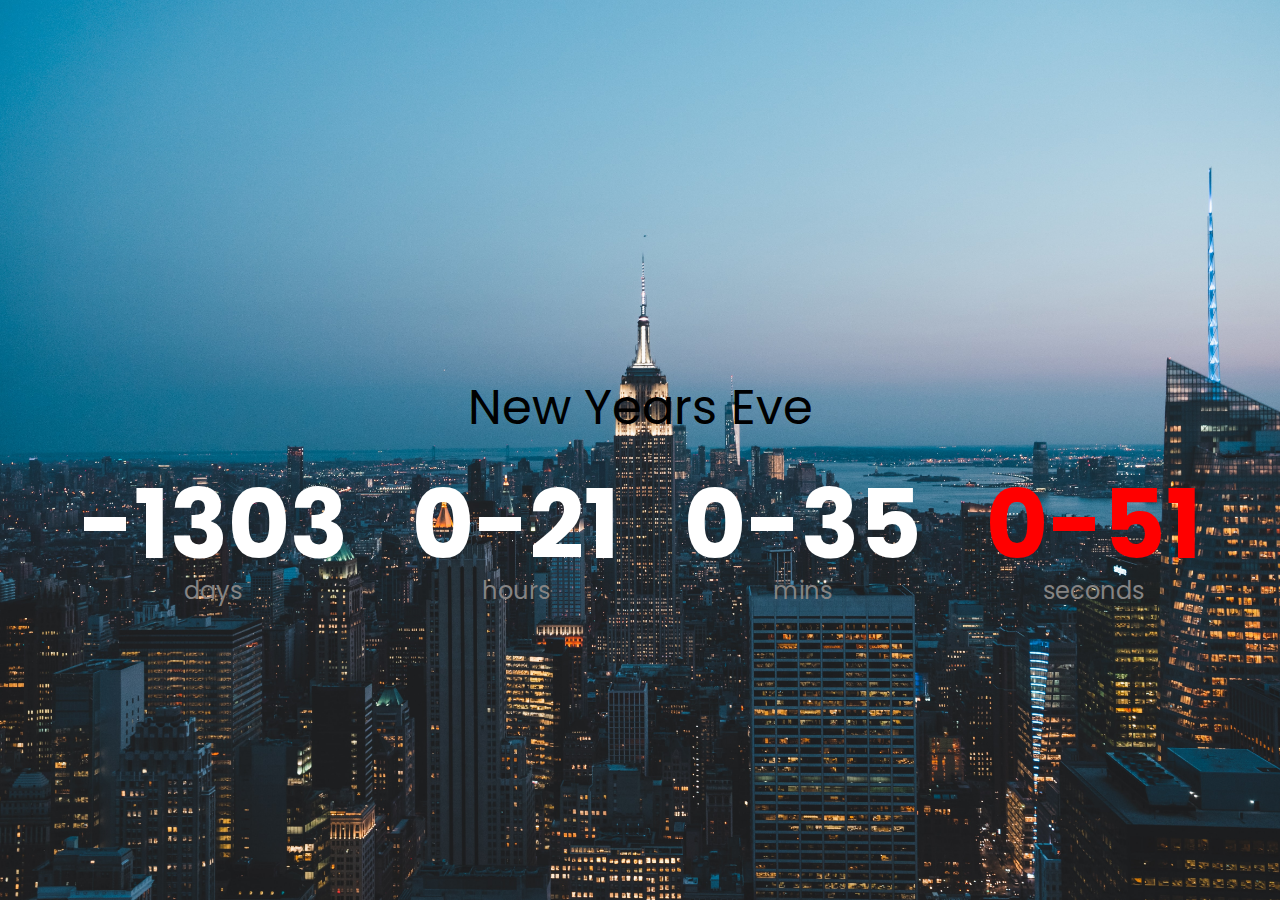
<file: Conuntdown-Timer/index.html>
<!DOCTYPE html>
<html lang="en">
<head>
    <meta charset="UTF-8">
    <meta http-equiv="X-UA-Compatible" content="IE=edge">
    <meta name="viewport" content="width=device-width, initial-scale=1.0">
    <title>Coundown Timer </title>
    <link rel="stylesheet" href="style.css">
    <script src="script.js" defer></script>
</head>

<body>
    <h1>New Years Eve</h1>   

    <div class="countdown-container">
        <div class="countdown-el days-c">
            <p class="big-text" id="days">0</p>
            <span>days</span>
        </div>
        <div class="countdown-el hours-c">
            <p class="big-text" id="hours">0</p>
            <span>hours</span>
        </div>
        <div class="countdown-el mins-c">
            <p class="big-text" id="mins">0</p>
            <span>mins</span>
        </div>
        <div class="countdown-el seconds-c">
            <p class="big-text" id="seconds">0</p>
            <span>seconds</span>
        </div>
    
    </div>
</body>
</html>
</file>
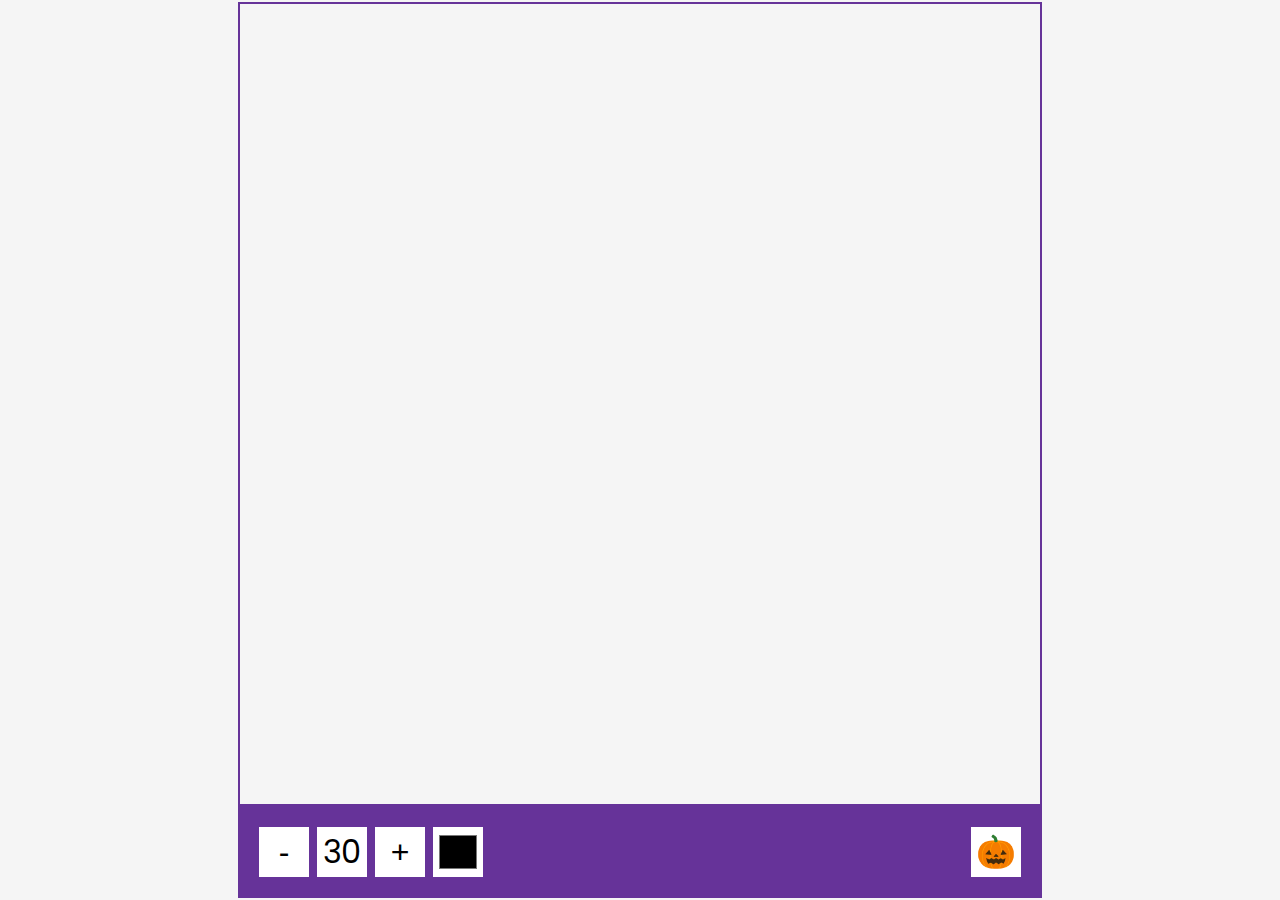
<file: drawing-app/index.html>
<!-- drawing app -->
<!DOCTYPE html>
<html lang="en">
    <head>
        <meta charset="UTF-8" />
        <meta name="viewport" content="width=device-width, initial-scale=1.0" />
        <title>Drawing App</title>
        <link rel="stylesheet" href="style.css" />
        <script src="script.js" defer></script>
    </head>
    <body>
        <canvas id="canvas" width="800" height="800"></canvas>
        <div class="toolbox">
            <button id="decrease">-</button>
            <span id="size">30</span>
            <button id="increase">+</button>
            <input type="color" id="color" />
            <button id="clear">🎃</button>
        </div>
    </body>
</file>
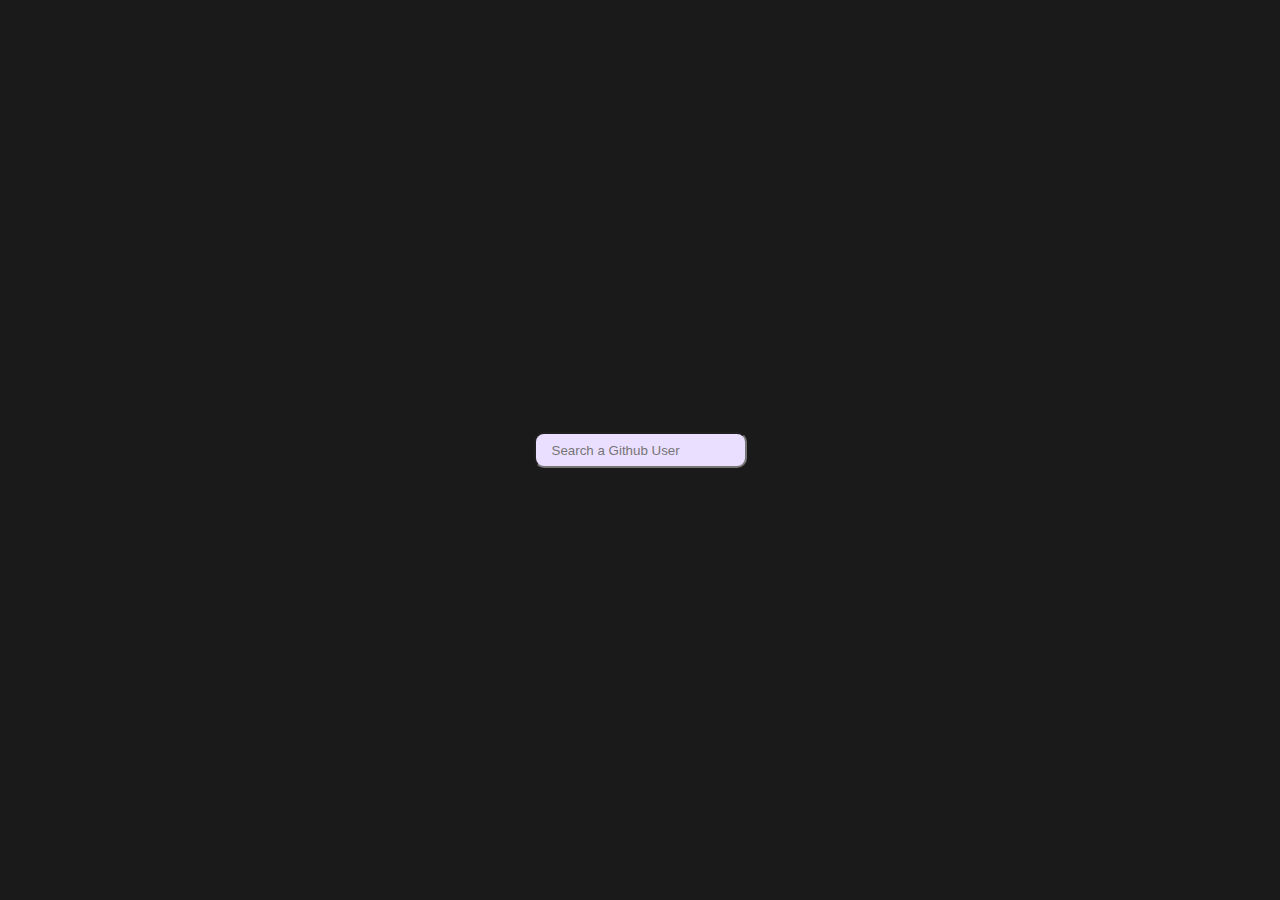
<file: github-Profile/index.html>
<!-- github profile -->
<!DOCTYPE html>
<html lang="en">
<head>
    <meta charset="UTF-8">
    <meta http-equiv="X-UA-Compatible" content="IE=edge">
    <meta name="viewport" content="width=device-width, initial-scale=1.0">
    <title>Github Profile</title>
    <link rel="stylesheet" href="style.css">
    <script src="script.js" defer></script>
</head>
<body>
    <form id="form">
        <input type="text" id="search" placeholder="Search a Github User" />
    </form>
    <main id="main"></main>
</body>
</html>
</file>
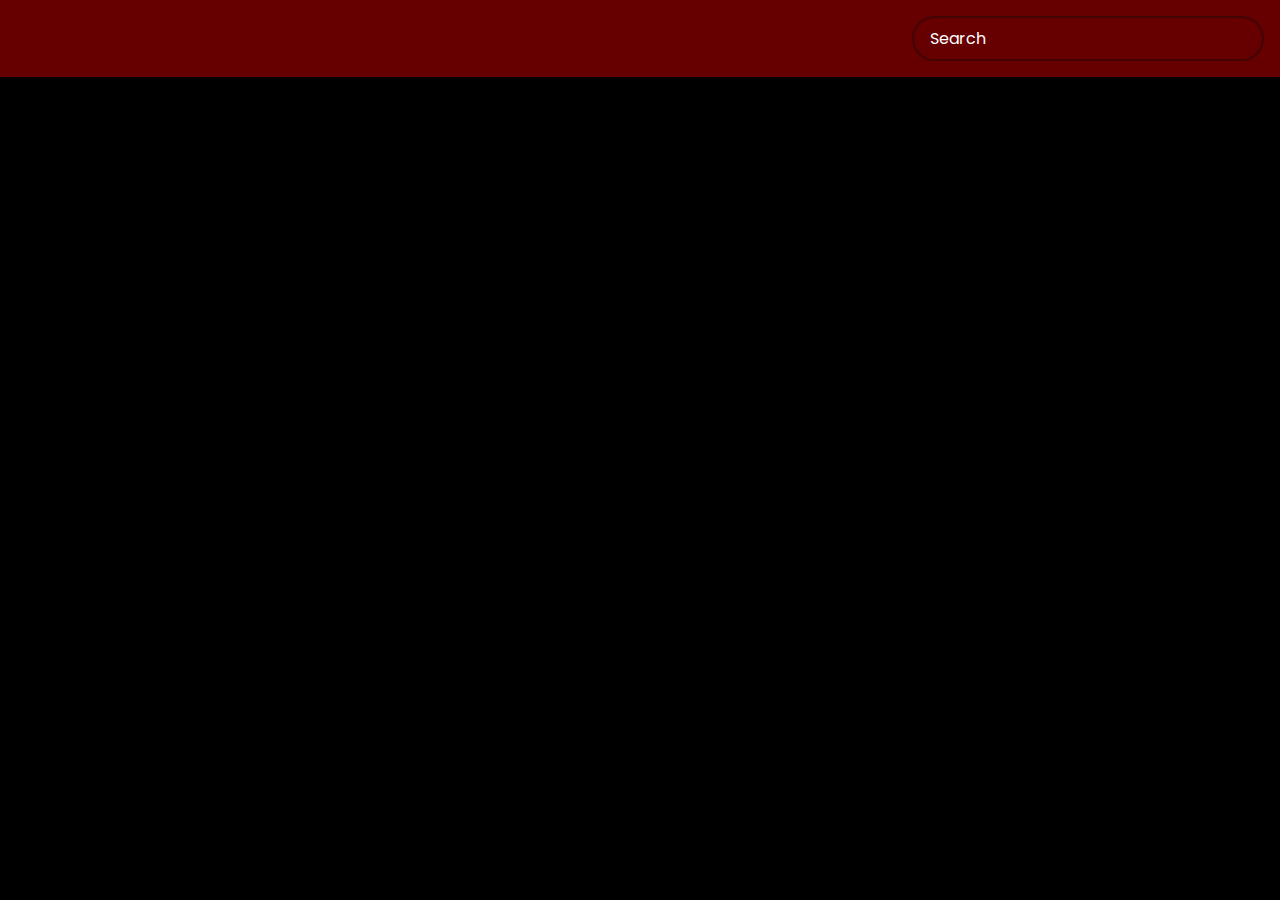
<file: movies-app/index.html>
<!DOCTYPE html>
<html lang="en">
    <head>
        <meta charset="UTF-8" />
        <meta name="viewport" content="width=device-width, initial-scale=1.0" />
        <title>Movie App</title>
        <link rel="stylesheet" href="style.css" />
        <script src="script.js" defer></script>
    </head>
    <body>
        <header>
            <form id="form">
                <input
                    type="text"
                    id="search"
                    placeholder="Search"
                    class="search"
                />
            </form>
        </header>
        <main id="main"></main>
    </body>
</html>
</file>
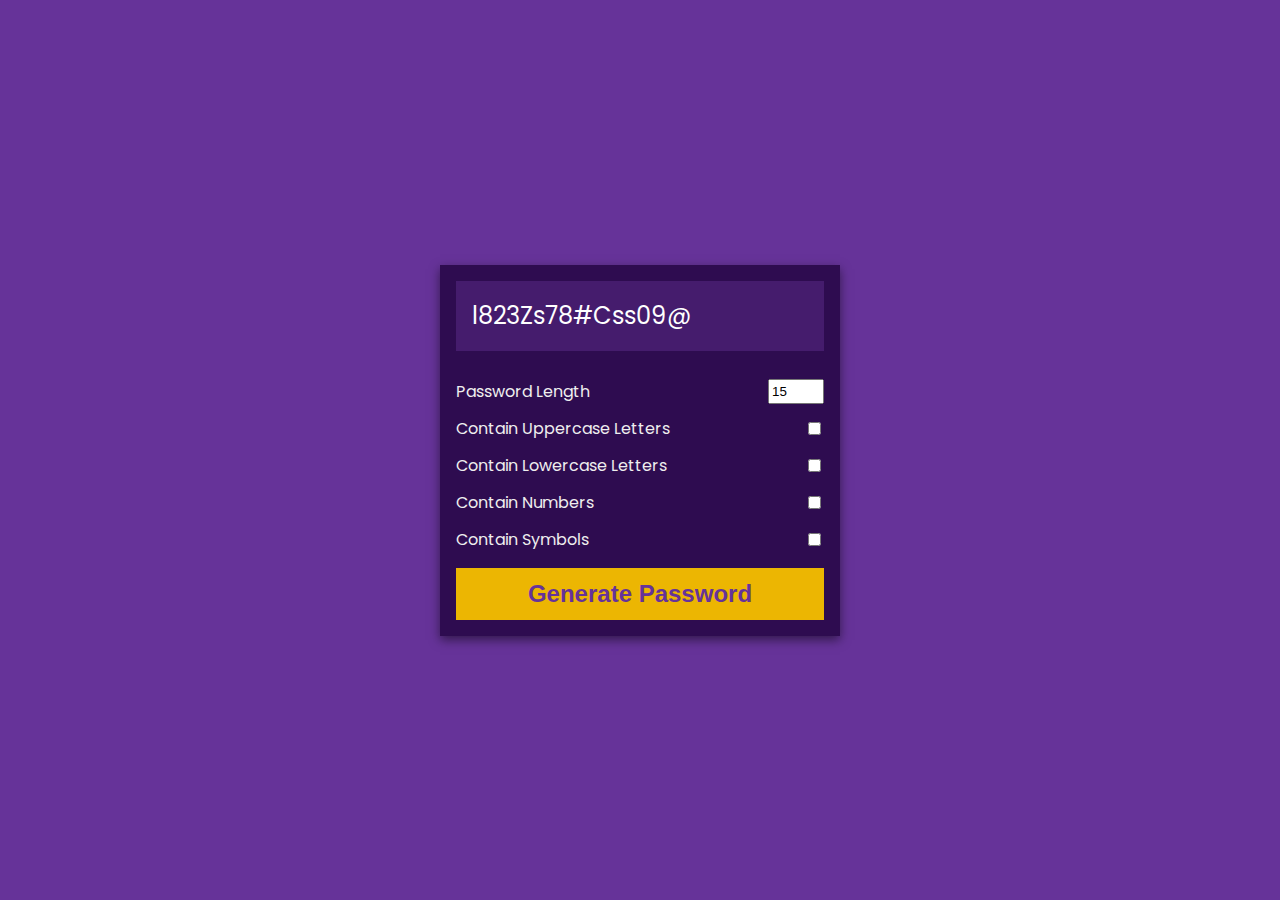
<file: passworld generator/index.html>
<!-- password generator -->

<!DOCTYPE html>
<html lang="en">
    <head>
        <meta charset="UTF-8" />
        <meta name="viewport" content="width=device-width, initial-scale=1.0" />
        <title>Password Generator</title>
        <link rel="stylesheet" href="style.css" />
        <script src="script.js" defer></script>
    </head>
    <body>
        <div class="pw-container">
            <div class="pw-header">
                <div class="pw">
                    <span id="pw">l823Zs78#Css09@</span>
                    <button id="copy">Copy</button>
                </div>
            </div>
            <div class="pw-body">
                <div class="form-control">
                    <label for="len">Password Length</label>
                    <input id="len" value="15" type="number" min="4" max="30" />
                </div>
                <div class="form-control">
                    <label for="upper">Contain Uppercase Letters</label>
                    <input id="upper" type="checkbox" />
                </div>
                <div class="form-control">
                    <label for="lower">Contain Lowercase Letters</label>
                    <input id="lower" type="checkbox" />
                </div>
                <div class="form-control">
                    <label for="number">Contain Numbers</label>
                    <input id="number" type="checkbox" />
                </div>
                <div class="form-control">
                    <label for="symbol">Contain Symbols</label>
                    <input id="symbol" type="checkbox" />
                </div>
                <button class="generate" id="generate">
                    Generate Password
                </button>
            </div>
        </div>
    </body>
</html>
</file>
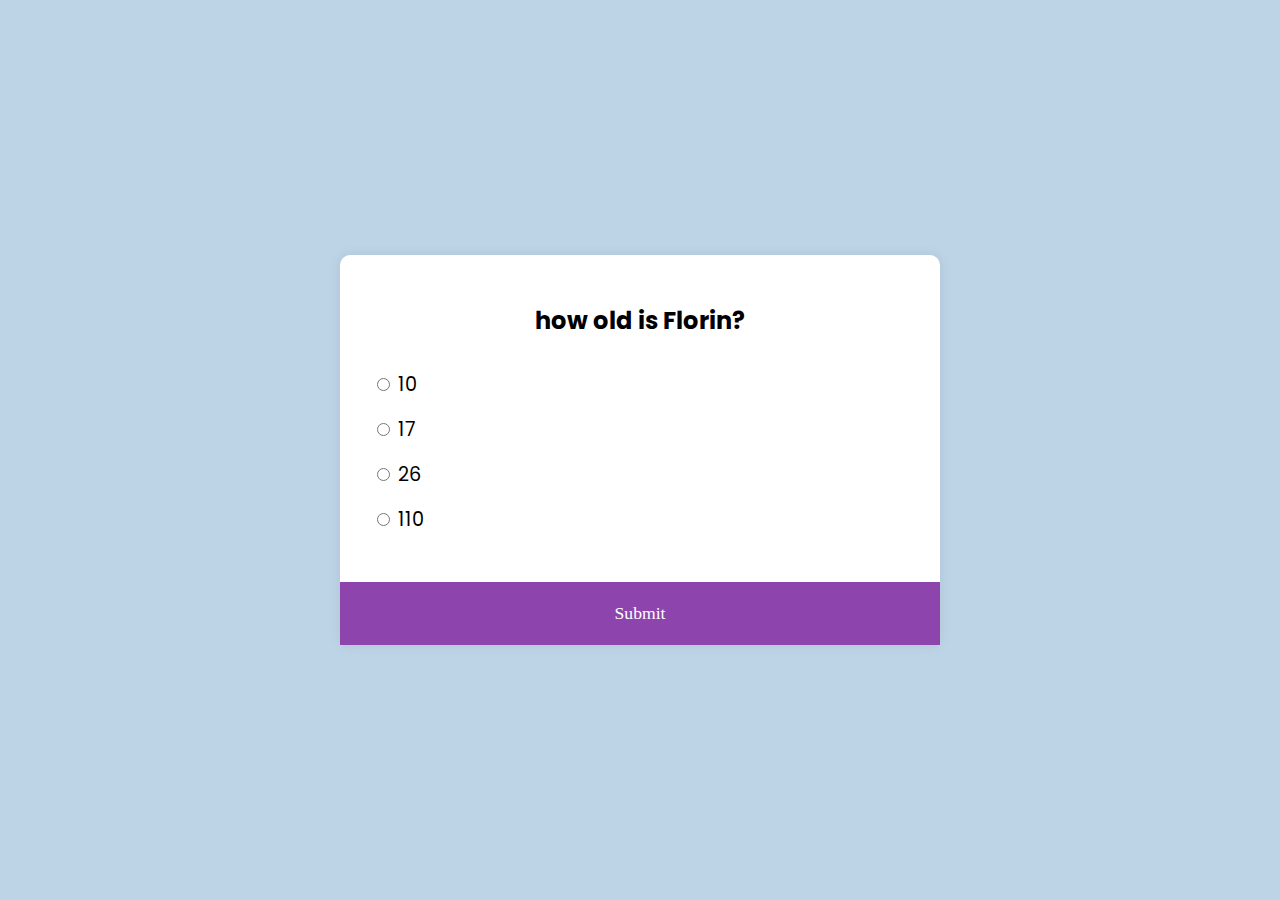
<file: quiz.app/index.html>
<!DOCTYPE html>
<html lang="en">
<head>
    <meta charset="UTF-8">
    <meta http-equiv="X-UA-Compatible" content="IE=edge">
    <meta name="viewport" content="width=device-width, initial-scale=1.0">
    <title>Document</title>
    <link rel="stylesheet" href="style.css">
    <script src="script.js" defer></script>
</head>
<body>
    <div class="quiz-container" id="quiz">
        <div class="quiz-header">
            <h2 id="question">Question text</h2>
            <ul>
                <li>
                    <input type="radio" id="a" name="answer" class="answer">
                    <label id="a_text" for="a">Question</label>
                </li>
                <li>
                    <input type="radio" id="b" name="answer" class="answer">
                    <label id="b_text" for="b">Question</label>
                </li>
                <li>
                    <input type="radio" id="c" name="answer" class="answer">
                    <label id="c_text" for="c">Question</label>
                </li>
                <li>
                    <input type="radio" id="d" name="answer" class="answer">
                    <label id="d_text" for="d">Question</label>
                </li>
            </ul>
            
        </div>
        <button id="submit">Submit</button>
    </div>  
</body>
</html>
</file>
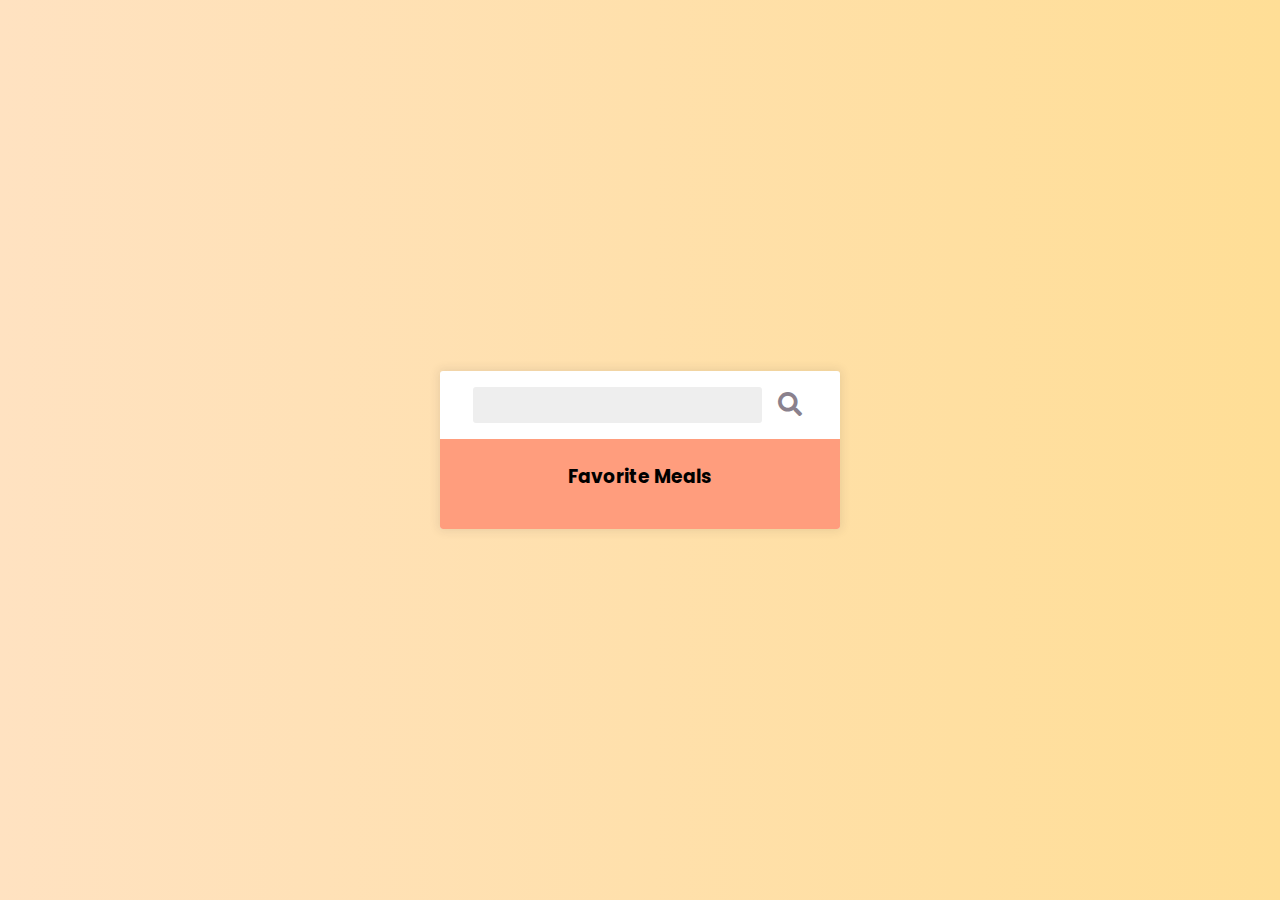
<file: recipe-app/index.html>
<!-- recipe app -->

<!DOCTYPE html>
<html lang="en">
    <head>
        <meta charset="UTF-8" />
        <meta name="viewport" content="width=device-width, initial-scale=1.0" />
        <title>Recipes App</title>
        <link
            rel="stylesheet"
            href="https://cdnjs.cloudflare.com/ajax/libs/font-awesome/5.14.0/css/all.min.css"
        />
        <link rel="stylesheet" href="style.css" />
        <script src="script.js" defer></script>
    </head>
    <body>
        <div class="mobile-container">
            <header>
                <input type="text" id="search-term" />
                <button id="search"><i class="fas fa-search"></i></button>
            </header>
            <div class="fav-container">
                <h3>Favorite Meals</h3>
                <ul class="fav-meals" id="fav-meals"></ul>
            </div>
            <div class="meals" id="meals"></div> 
        </div>

        <div class="popup-container hidden" id="meal-popup">
            <div class="popup">
                <button id="close-popup" class="close-popup">
                    <i class="fas fa-times"></i>
                </button>
                <div class="meal-info" id="meal-info"></div>
            </div>
        </div>
    </body>
</html>
</file>
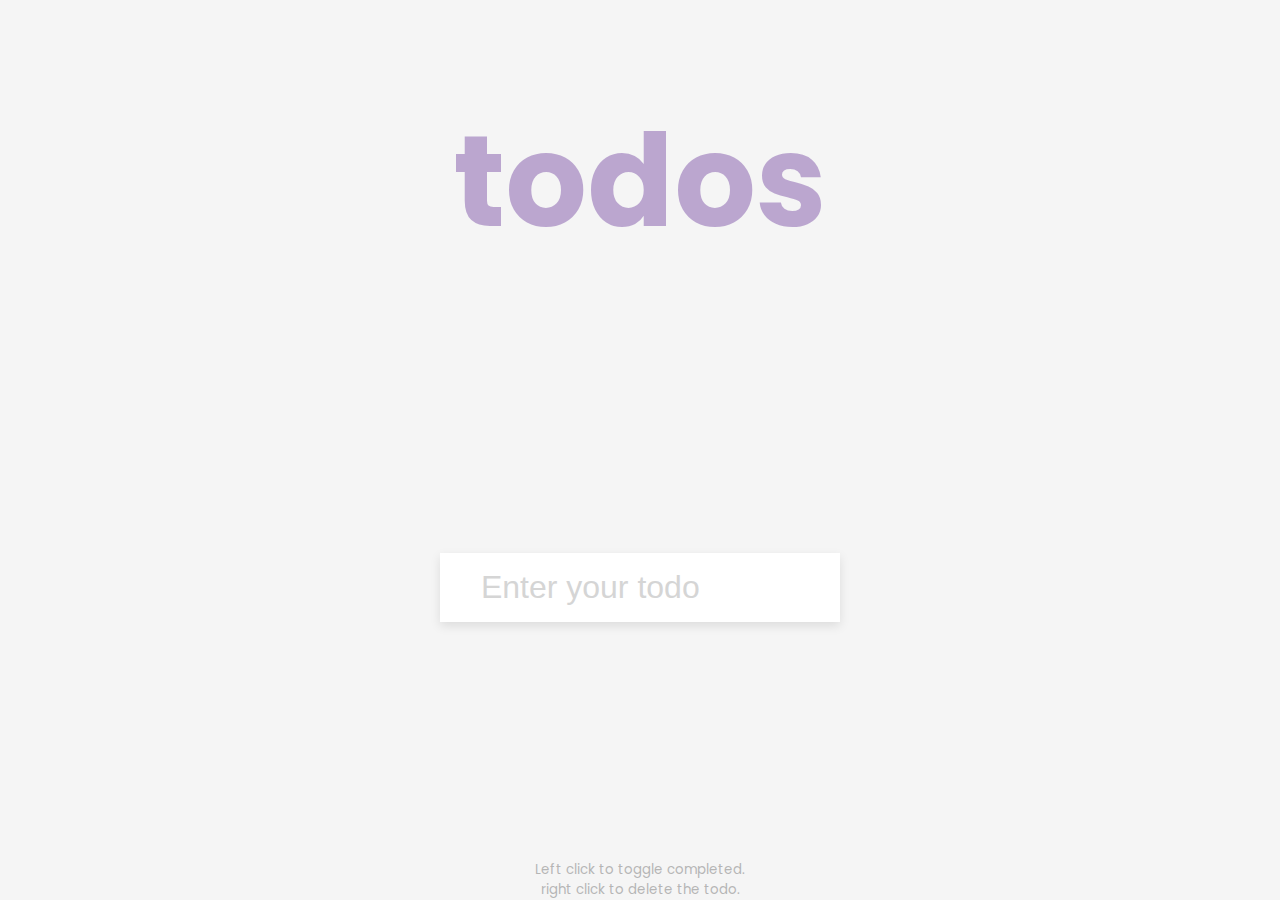
<file: todo-app/index.html>
<!DOCTYPE html>
<html lang="en">
<head>
    <meta charset="UTF-8">
    <meta http-equiv="X-UA-Compatible" content="IE=edge">
    <meta name="viewport" content="width=device-width, initial-scale=1.0">
    <title>ToDo App</title>
    <link rel="stylesheet" href="style.css">
    <script src="script.js" defer></script>
</head>
<body>
    <h1>todos</h1>   
    <form id="form">
        <input 
        type="text" 
        id="input" 
        class="input" 
        placeholder=" Enter your todo" 
        autocomplete="off"
        />
        <ul class="todos" id="todos"></ul>
    </form>
    <small>Left click to toggle completed.
    <br />right click to delete the todo.</small>

</body>
</html>
</file>
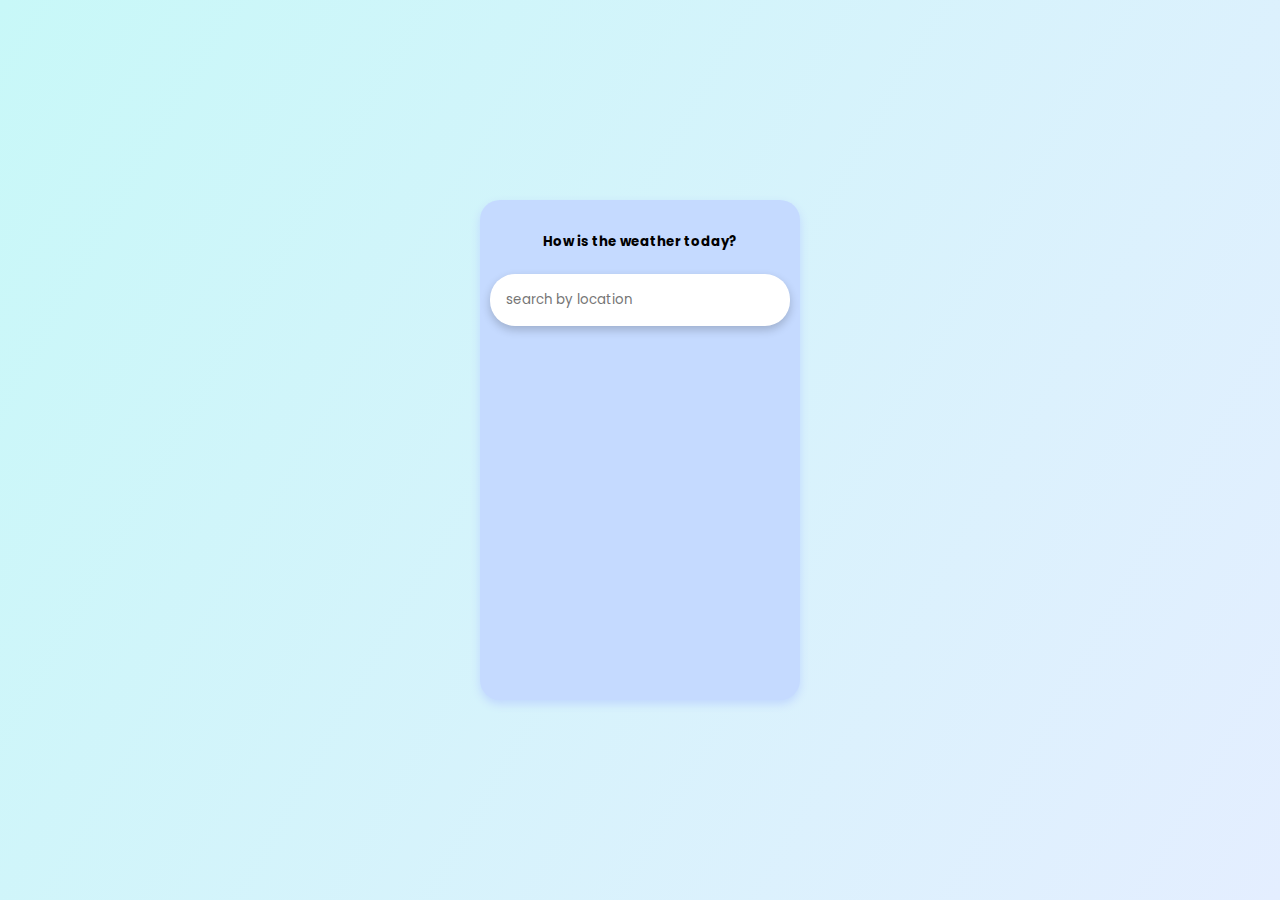
<file: weather-app/index.html>
<!-- weather app -->

<!DOCTYPE html>
<html lang="en">
<head>
    <meta charset="UTF-8">
    <meta http-equiv="X-UA-Compatible" content="IE=edge">
    <meta name="viewport" content="width=device-width, initial-scale=1.0">
    <title>Document</title>
    <link rel="stylesheet" href="style.css">
    <script src="script.js" defer></script>
</head>
<body>
    <div class="container">
        <h5>How is the weather today?</h5>
        <form id="form">
            <input 
            type="text" 
            id="search" 
            placeholder="search by location"
            autocomplete="off" />
        </form>
        <main id="main"></main>
    </div>
    
</body>
</html>
</file>
<file: Conuntdown-Timer/style.css>
@import url('https://fonts.googleapis.com/css2?family=Edu+VIC+WA+NT+Beginner:wght@500&family=Noto+Sans+KR&family=Poppins&display=swap');


* {
    box-sizing: border-box;
}

body{
    background-image: url('./img.jpg');
    font-family: "Poppins", sans-serif;
    margin: 0;
    background-size: cover;
    background-position: center center;
    min-height: 100vh;
    display: flex;
    flex-direction: column;
    align-items: center;
    justify-content: center;
}

h1{
    font-weight: normal;
    font-size: 3rem;
    /* color: white; */
    margin-top : 5rem;
    
}

.countdown-container {
    display: flex;
}

.big-text{
    font-weight: bold;
    font-size : 6rem;
    line-height: 1;
    margin: 0 2rem;
}
.countdown-el{
    text-align: center;
    color: white;
}

.countdown-el span{
    font-size: 1.5rem;
    color: rgb(133, 132, 132);
}
</file>
<file: drawing-app/style.css>
/* <!-- drawing app --> */


@import url("https://fonts.googleapis.com/css2?family=Poppins:wght@200;400;600&display=swap");

* {
    box-sizing: border-box;
}

body {
    background-color: #f5f5f5;
    display: flex;
    flex-direction: column;
    align-items: center;
    justify-content: center;
    font-family: "Poppins", sans-serif;
    margin: 0;
    min-height: 100vh;
}

canvas {
    border: 2px solid rebeccapurple;
}

.toolbox {
    background-color: rebeccapurple;
    border: 1px solid rebeccapurple;
    display: flex;
    padding: 1rem;
    width: 804px;
}

.toolbox > * {
    background-color: #fff;
    border: none;
    display: inline-flex;
    align-items: center;
    justify-content: center;
    font-size: 2rem;
    padding: 0.25rem;
    margin: 0.25rem;
    height: 50px;
    width: 50px;
}

.toolbox > *:last-child {
    margin-left: auto;
}
</file>
<file: github-Profile/style.css>
/* github profile */

@import url('https://fonts.googleapis.com/css2?family=Edu+VIC+WA+NT+Beginner:wght@500&family=Noto+Sans+KR&family=Poppins&display=swap');


* {
    box-sizing: border-box;
}

body{
    background-color: #1b1a1a;
    display: flex;   
    flex-direction: column;
    align-items: center;
    justify-content: center;
    font-family: "Poppins", sans-serif;
    min-height: 100vh;
    margin: 0;
}

input{
    background-color: #ebdfff;
    border-radius: 10px;
    color: #fff;
    padding: 1rem;
    height: 20px;

}

.card{
    background-color: #ffc2f3;
    background-image: linear-gradient(315deg, #dac4fe 0%, #9d60ff 100%);
    display: flex;
    border-radius: 20px;
    box-shadow: 0 5px 10px rgba(154, 160, 185, 0.05),
        0 15px 40px rgba(0, 0, 0, 0.1);
    padding: 3rem;
    max-width:800px ;
}

.avatar{    
    width: 150px;
    height: 150px;
    border: 5px solid #f8daf0;
    border-radius: 50%;
}

.user-info{
    margin-left: 2rem;
    color: #eee;
}

.user-info h2 {
    margin-top: 0px;
}

.img-container{
    display: flex;
    align-items: center;
    justify-content: center;
}

.user-info ul{
    display: flex;
    justify-content: space-between;
    padding: 0;
    width: 300px;
    list-style-type: none;
}
</file>
<file: movies-app/style.css>
@import url("https://fonts.googleapis.com/css2?family=Poppins:wght@200;400;600&display=swap");

* {
    box-sizing: border-box;
}

body {
    background-color: #000000;
    font-family: "Poppins", sans-serif;
    margin: 0;
}

header {
    background-color: rgba(255,0,0,40%);
    display: flex;
    justify-content: flex-end;
    padding: 1rem;
}

.search {
    background-color: transparent;
    border: 2px solid #420404;
    border-radius: 50px;
    color: #fff;
    font-family: inherit;
    font-size: 1rem;
    padding: 0.5rem 1rem;
}

.search::placeholder {
    color: #ffffff;
}

.search:focus {
    background-color: rgba(255,0,0,40%);
    outline: none;
}

main {
    display: flex;
    flex-wrap: wrap;
}

.movie {
    background-color: rgba(255,0,0,40%);
    border-radius: 3px;
    box-shadow: 0 4px 5px rgba(0, 0, 0, 0.2);
    overflow: hidden;
    position: relative;
    margin: 1rem;
    width: 300px;
}

.movie img {
    width: 100%;
}

.movie-info {
    color: #eee;
    display: flex;
    align-items: center;
    justify-content: space-between;
    padding: 0.5rem 1rem 1rem;
    letter-spacing: 0.5px;
}

.movie-info h3 {
    margin: 0;
}

.movie-info span {
    background-color: rgba(255,0,0,40%);
    border-radius: 3px;
    font-weight: bold;
    padding: 0.25rem 0.5rem;
}
.movie-info span.green {
    color: rgb(39, 189, 39);
}

.movie-info span.orange {
    color: orange;
}

.movie-info span.red {
    color: rgb(189, 42, 42);
}

.overview {
    background-color: #fff;
    padding: 2rem;
    position: absolute;
    max-height: 100%;
    overflow: auto;
    left: 0;
    bottom: 0;
    right: 0;
    transform: translateY(101%);
    transition: transform 0.3s ease-in;
}

.overview h3 {
    margin-top: 0;
}

.movie:hover .overview {
    transform: translateY(0);
}
</file>
<file: passworld generator/style.css>
/* password generator */

@import url("https://fonts.googleapis.com/css2?family=Poppins:wght@200;400;600&display=swap");

* {
    box-sizing: border-box;
}

body {
    background-color: rebeccapurple;
    color: white;
    display: flex;
    align-items: center;
    justify-content: center;
    font-family: "Poppins", sans-serif;
    margin: 0;
    min-height: 100vh;
}

.pw-container {
    background-color: rgb(46, 12, 80);
    box-shadow: 0 4px 10px rgba(0, 0, 0, 0.5);
    min-width: 400px;
}

.pw-header {
    padding: 1rem;
}

.pw {
    background-color: rgb(69, 28, 109);
    display: flex;
    font-size: 1.5rem;
    align-items: center;
    height: 70px;
    width: 100%;
    position: relative;
    padding: 1rem;
    overflow: auto;
}

.pw button {
    background-color: white;
    border: none;
    color: rgb(29, 2, 56);
    cursor: pointer;
    font-family: inherit;
    font-weight: bold;
    padding: 0.25rem;
    position: absolute;
    top: 0;
    right: 0;
    transform: translate(0, 20%);
    transition: opacity 0.2s ease, transform 0.2s ease;
    opacity: 0;
}

.pw:hover button {
    opacity: 1;
    transform: translate(0, 0%);
}

.pw-body {
    padding: 0 1rem 1rem;
}

.form-control {
    color: #eee;
    display: flex;
    justify-content: space-between;
    margin: 0.75rem 0;
}

.generate {
    background-color: #ecb602;
    border: none;
    color: rebeccapurple;
    cursor: pointer;
    display: block;
    font-size: 1.5rem;
    font-weight: bold;
    padding: 0.75rem;
    margin-top: 1rem;
    width: 100%;
}
</file>
<file: quiz.app/style.css>
@import url('https://fonts.googleapis.com/css2?family=Edu+VIC+WA+NT+Beginner:wght@500&family=Noto+Sans+KR&family=Poppins&display=swap');


* {
    box-sizing: border-box;
}

body{
    background-color: #BDD4E7;
    font-family: "Poppins", sans-serif;
    margin: 0;
    display: flex;
    align-items: center;
    justify-content: center;
    margin: 0;
    min-height: 100vh;
}

.quiz-container{
    background-color: #fff;
    border-radius: 10px;
    box-shadow: 0 0 10px 2px rgba(100,100,100,0.1);
    width: 600px;
    max-width: 100%;
}

.quiz-header{
    padding: 2rem;
}

ul{
    list-style-type: none;
    padding: 0;
}

h2{
    margin: 0;
    padding: 1rem;
    text-align: center;
}
ul li{
    font-size: 1.2rem;
    /* font-weight: bold; */
    margin: 1rem 0;
}

ul li label{
    cursor: pointer;

}

button{
    background-color: #8e44ad;
    border: none;
    display: block;
    width: 100%;
    padding: 1.3rem;
    color: white;
    font-family: inhreit;
    font-size: 1.1rem;
    cursor: pointer;
}

button:hover{
    background-color: #732d91 ;
}
</file>
<file: recipe-app/style.css>
/* recipe app */

@import url("https://fonts.googleapis.com/css2?family=Poppins:wght@200;400;600&display=swap");

* {
    box-sizing: border-box;
}

body {
    background: #ece9e6;
    background: -webkit-linear-gradient(to right, #ffffff, #ece9e6);
    background: linear-gradient(to right, #ffe2c1, #ffde96);
    display: flex;
    align-items: center;
    justify-content: center;
    font-family: "Poppins", sans-serif;
    margin: 0;
    min-height: 100vh;
}

img {
    max-width: 100%;
}

.mobile-container {
    background-color: #fff;
    box-shadow: 0 0 10px 2px #3333331a;
    border-radius: 3px;
    overflow: hidden;
    width: 400px;
}

header {
    display: flex;
    align-items: center;
    justify-content: center;
    padding: 1rem;
}

header input {
    background-color: #eee;
    border: none;
    border-radius: 3px;
    font-family: inherit;
    padding: 0.5rem 1rem;
}

header button {
    background-color: transparent;
    border: none;
    color: rgb(138, 129, 141);
    font-size: 1.5rem;
    margin-left: 10px;
}

.fav-container {
    background-color: rgb(255, 157, 125);
    padding: 0.25rem 1rem;
    text-align: center;
}

.fav-meals {
    display: flex;
    flex-wrap: wrap;
    justify-content: center;
    list-style-type: none;
    padding: 0;
}

.fav-meals li {
    cursor: pointer;
    position: relative;
    margin: 5px;
    width: 75px;
}

.fav-meals li .clear {
    background-color: transparent;
    border: none;
    cursor: pointer;
    opacity: 0;
    position: absolute;
    top: -0.5rem;
    right: -0.5rem;
    font-size: 1.2rem;
}

.fav-meals li:hover .clear {
    opacity: 1;
}

.fav-meals li img {
    border: 2px solid #ffffff;
    border-radius: 50%;
    box-shadow: 0 0 10px 2px #3333331a;
    object-fit: cover;
    height: 70px;
    width: 70px;
}

.fav-meals li span {
    display: inline-block;
    font-size: 0.9rem;
    white-space: nowrap;
    overflow: hidden;
    text-overflow: ellipsis;
    width: 75px;
}

.meal {
    border-radius: 3px;
    box-shadow: 0 0 10px 2px #3333331a;
    cursor: pointer;
    margin: 1.5rem;
    overflow: hidden;
}

.meal-header {
    position: relative;
}

.meal-header .random {
    position: absolute;
    top: 1rem;
    background-color: #fff;
    padding: 0.25rem 1rem;
    border-top-right-radius: 3px;
    border-bottom-right-radius: 3px;
}

.meal-header img {
    object-fit: cover;
    height: 250px;
    width: 100%;
}

.meal-body {
    display: flex;
    align-items: center;
    justify-content: space-between;
    padding: 1rem;
}

.meal-body h4 {
    margin: 0;
}

.meal-body .fav-btn {
    border: none;
    background-color: transparent;
    color: rgb(197, 188, 188);
    cursor: pointer;
    font-size: 1.2rem;
}

.meal-body .fav-btn.active {
    color: rebeccapurple;
}

.popup-container {
    background-color: rgba(0, 0, 0, 0.5);
    display: flex;
    align-items: center;
    justify-content: center;
    position: fixed;
    left: 0;
    right: 0;
    top: 0;
    bottom: 0;
}

.popup-container.hidden {
    opacity: 0;
    pointer-events: none;
}

.popup {
    background-color: #fff;
    border-radius: 5px;
    padding: 0 2rem;
    position: relative;
    overflow: auto;
    max-height: 100vh;
    max-width: 600px;
    width: 100%;
}

.popup .close-popup {
    background-color: transparent;
    border: none;
    cursor: pointer;
    font-size: 1.5rem;
    position: absolute;
    top: 1rem;
    right: 1rem;
}

.meal-info h1 {
    text-align: center;
}
</file>
<file: todo-app/style.css>
@import url('https://fonts.googleapis.com/css2?family=Edu+VIC+WA+NT+Beginner:wght@500&family=Noto+Sans+KR&family=Poppins&display=swap');


* {
    box-sizing: border-box;
}

body{
    background-color: #f5f5f5;
    font-family: "Poppins", sans-serif;
    margin: 0;
    display: flex;
    text-align: center;
    justify-content: center;
    flex-direction: column;
    min-height: 100vh;
}

h1{
    color: rebeccapurple;
    text-align: center;
    font-size: 8rem;
    opacity: 0.4;

}
form{
    width: 400px;
    max-width: 100%;
    margin: auto;
    box-shadow: 0 4px 10px rgba(0,0,0,0.1)
}

.input{
    padding: 1rem 2rem;
    display: block;
    width: 100%;
    font-size: 2rem;
    border: none;
   
}

.input::placeholder{
    color: #d5d5d5;
}
.todos{
    background-color: white;
    padding: 0;
    margin: 0;
    list-style-type: none;
}
.todos li {
    font-size: 1.5rem;
    padding: 1rem 2rem;
    border-top: 1px solid #e5e5e5;
    cursor: pointer;
}

.completed{
    text-decoration: line-through;
    color: #d5d5d5;
}

small{
    margin-top: 3rem;
    color: #b5b5b5;
    text-align: center;
}
</file>
<file: weather-app/style.css>
/* weather app */

@import url('https://fonts.googleapis.com/css2?family=Edu+VIC+WA+NT+Beginner:wght@500&family=Noto+Sans+KR&family=Poppins&display=swap');


* {
    box-sizing: border-box;
}
.container{
    border: #000000;
    border-radius: 20px;
    background-color: #c5daff;
    min-height: 500px;
    padding: 10px;
    box-shadow: 0 4px 10px #c0d7fe;
}
.container h5{
    text-align: center;
}
body{
    background: linear-gradient(300deg, #e4eeff, #c8f8f8);
    font-family: "Poppins", "sans-serif";
    display: flex;
    flex-direction: column;
    align-items: center;
    justify-content: center;
    margin: 0;
    min-height: 100vh;
}
input{
    padding: 1rem;
    border: none;
    border-radius: 25px;
    background-color: #fff;
    font-family: inherit;
    box-shadow: 0 4px 10px rgba(0,0,0,0.2);
    min-width: 300px;
}

input:focus{
    outline:none;
}

.weather {
    font-size: 2rem;
    text-align: center;
}

.weather h2{
    display: flex;
    align-items: center;
    margin-bottom: 0;
}

.weather img{
    /* transform: scale(2); */
}
#navy{
    color: rgb(91, 91, 236);
}
</file>
